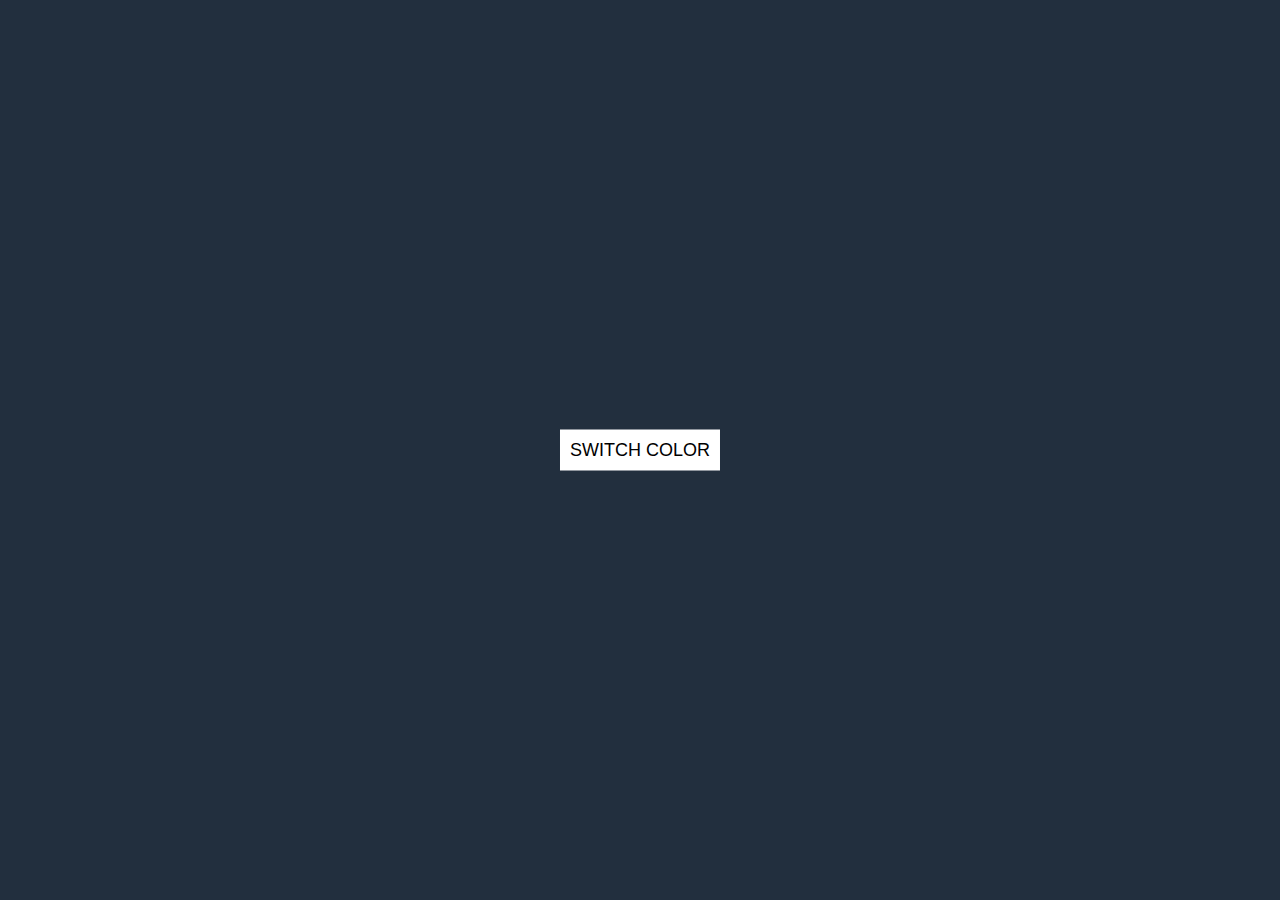
<file: Change Background Color/index.html>
<!DOCTYPE html>
<html>
    <head>
    <link rel="stylesheet" type="text/css" href="style.css">

        <title>3d Routation</title>
    </head>
    <body>
        <button>Switch color</button>
        <script type='text/javascript'>
            var color= ["#222f3e","#d334","#777",'#45e','red','blue'];
            var i = 0;
            document.querySelector("button").addEventListener("click",
             function(){
                i = i < color.length ? ++i : 0;
                document.querySelector("body").style.background = color[i]

            })
        </script>
    </body>
</html>
</file>
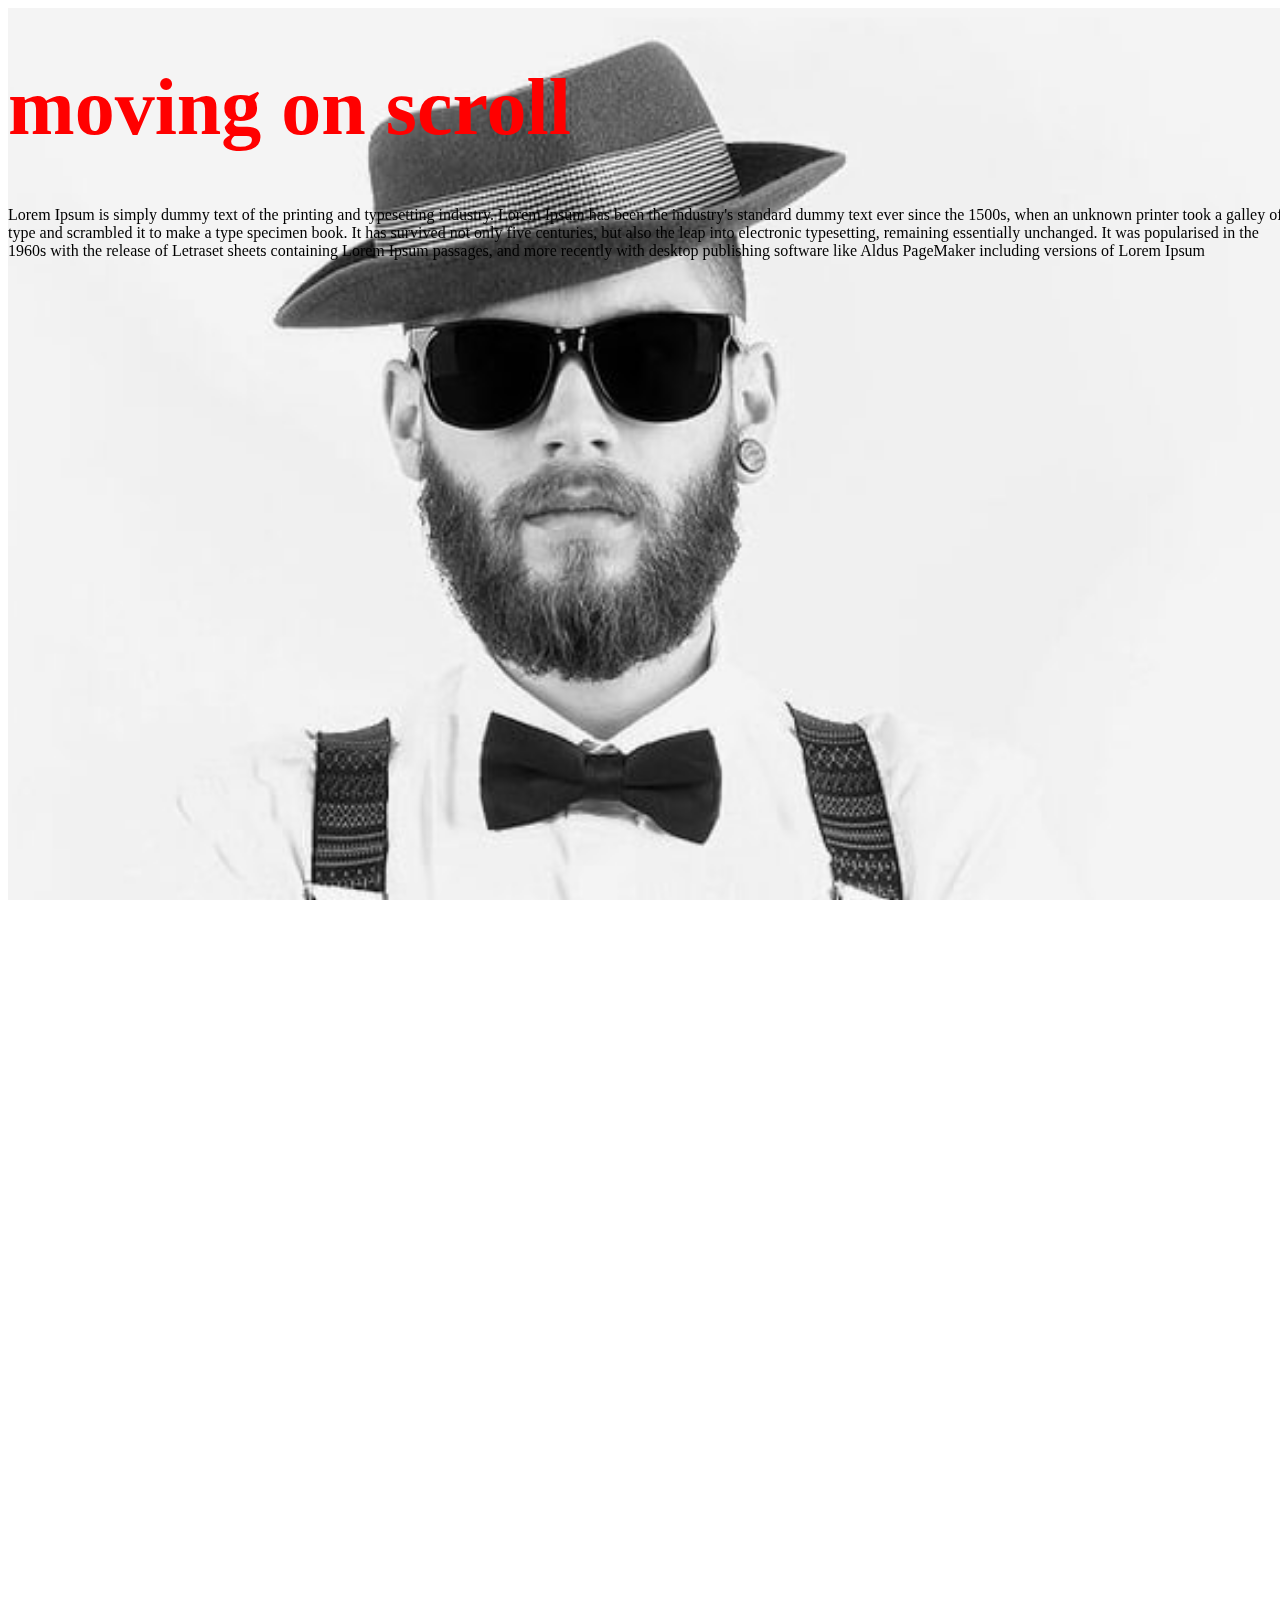
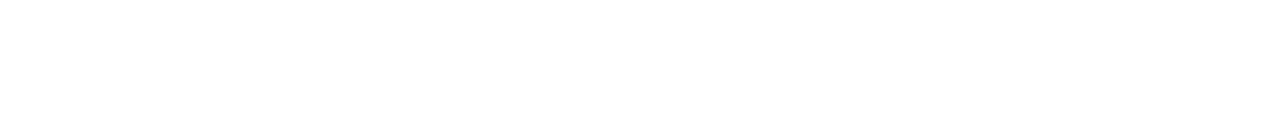
<file: Change Opacity On Scroll/index.html>
<!DOCTYPE html>
<html lang="en">

<head>
    <meta charset="UTF-8">
    <meta name="viewport" content="width=device-width, initial-scale=1.0">
    <meta http-equiv="X-UA-Compatible" content="ie=edge">
    <link rel="stylesheet" href="style.css">
    <title>Document</title>
</head>

<body>
    <div class="img"></div>
    <div class="section">
            <section>
                    <h1>moving on scroll</h1>
                    <p>
                            Lorem Ipsum is simply dummy text of the printing and typesetting industry.
                             Lorem Ipsum has been the industry's standard dummy text ever since the 1500s,
                              when an unknown printer took a galley of type and scrambled it to make a type specimen book.
                               It has survived not only five centuries, but also the leap into electronic typesetting, 
                               remaining essentially unchanged.
                                It was popularised in the 1960s with the release of Letraset sheets containing Lorem Ipsum passages,
                             and more recently with desktop publishing software like Aldus PageMaker including versions of Lorem Ipsum
                    </p>
            </section>
    </div>
    <script src="https://code.jquery.com/jquery-3.3.1.js"></script>
    <script type="text/javascript">
        $(document).ready(function(){
            $(window).scroll(function(){
                $(".section").css("opacity", 1 -
                $(window).scrollTop()/500)
            })
        })


    </script>
</body>

</html>
</file>
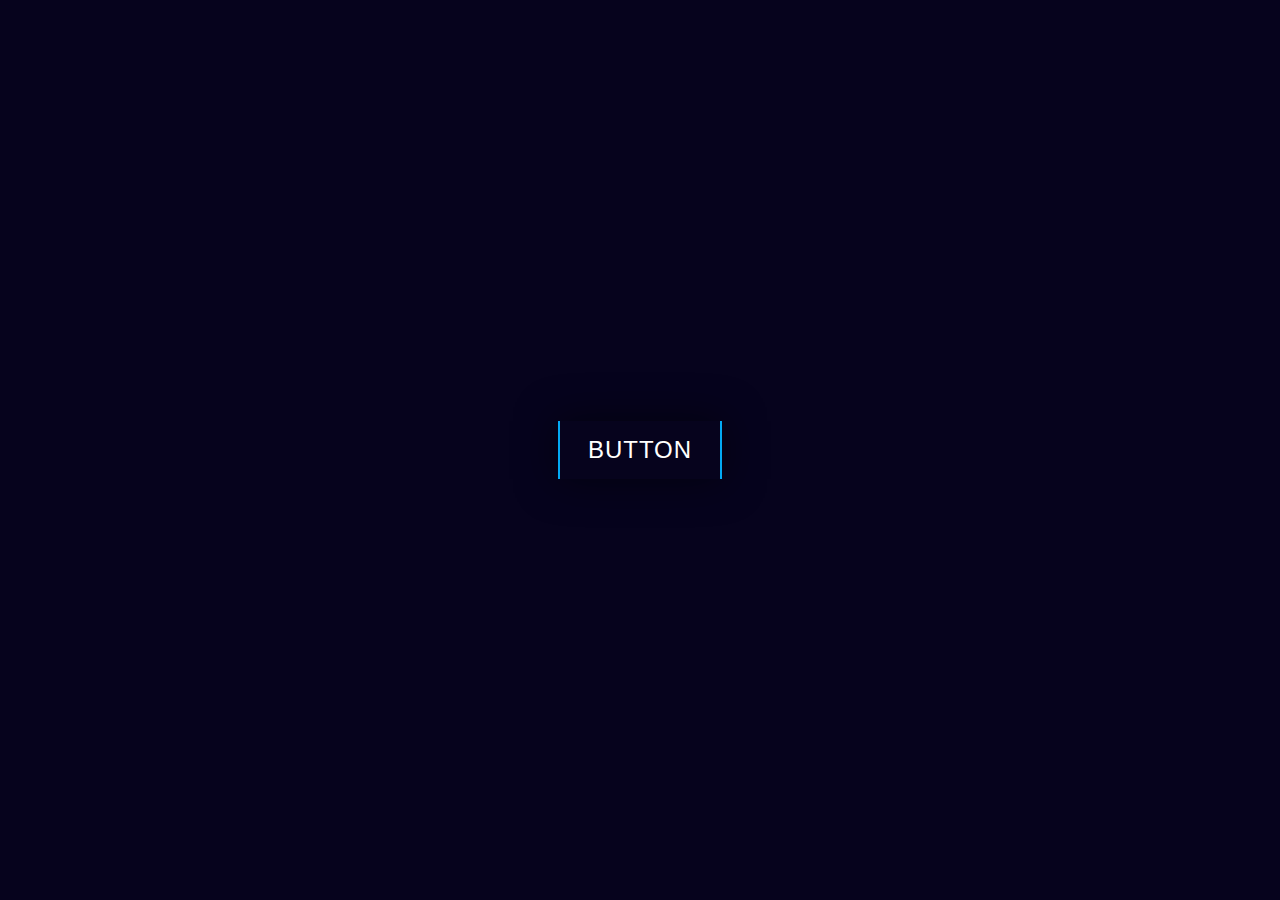
<file: Creative Button/index.html>
<!DOCTYPE html>
<html>
    <head>
    <link rel="stylesheet" type="text/css" href="style.css">

        <title>3d Routation</title>
    </head>
    <body>
        <a href='#'>BUTTON
            <span></span>
            <span></span>
            <span></span>
            <span></span>
            <span></span>
            <span></span>
        </a>
       
    </body>
</html>
</file>
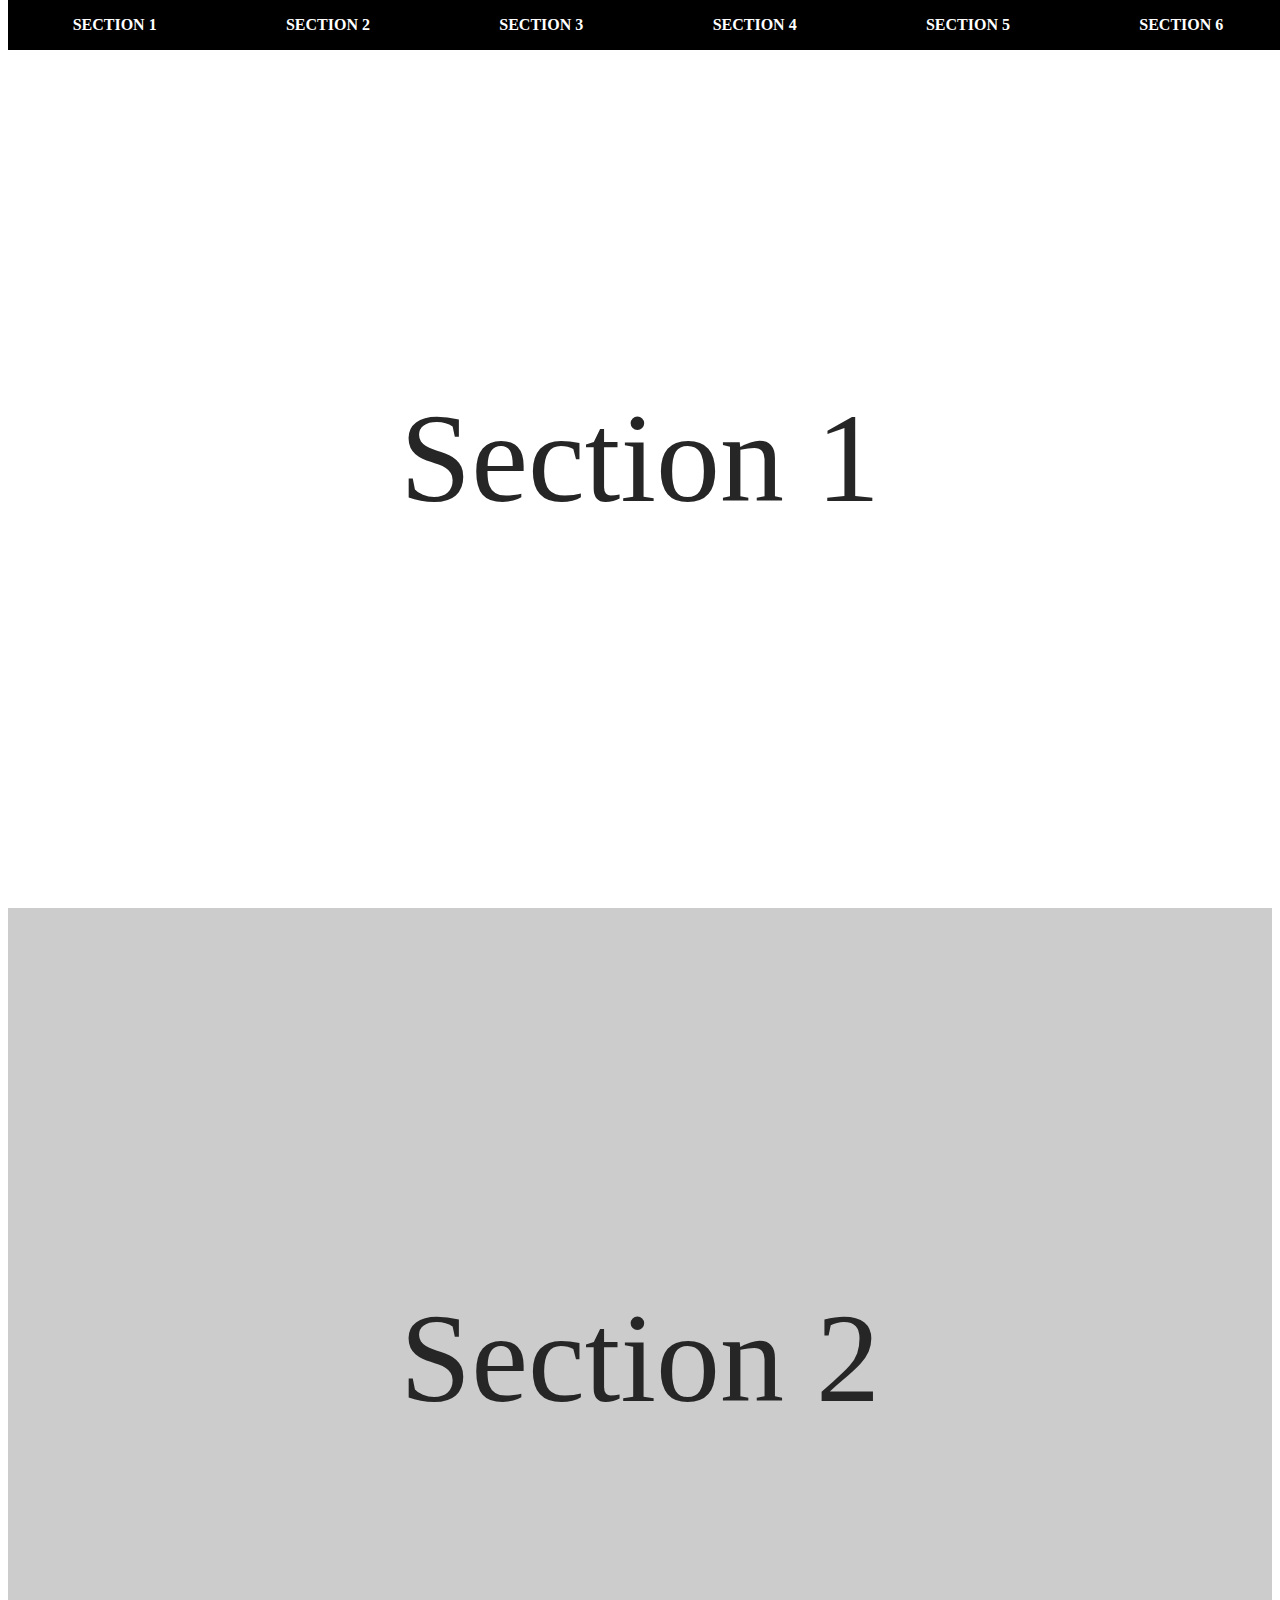
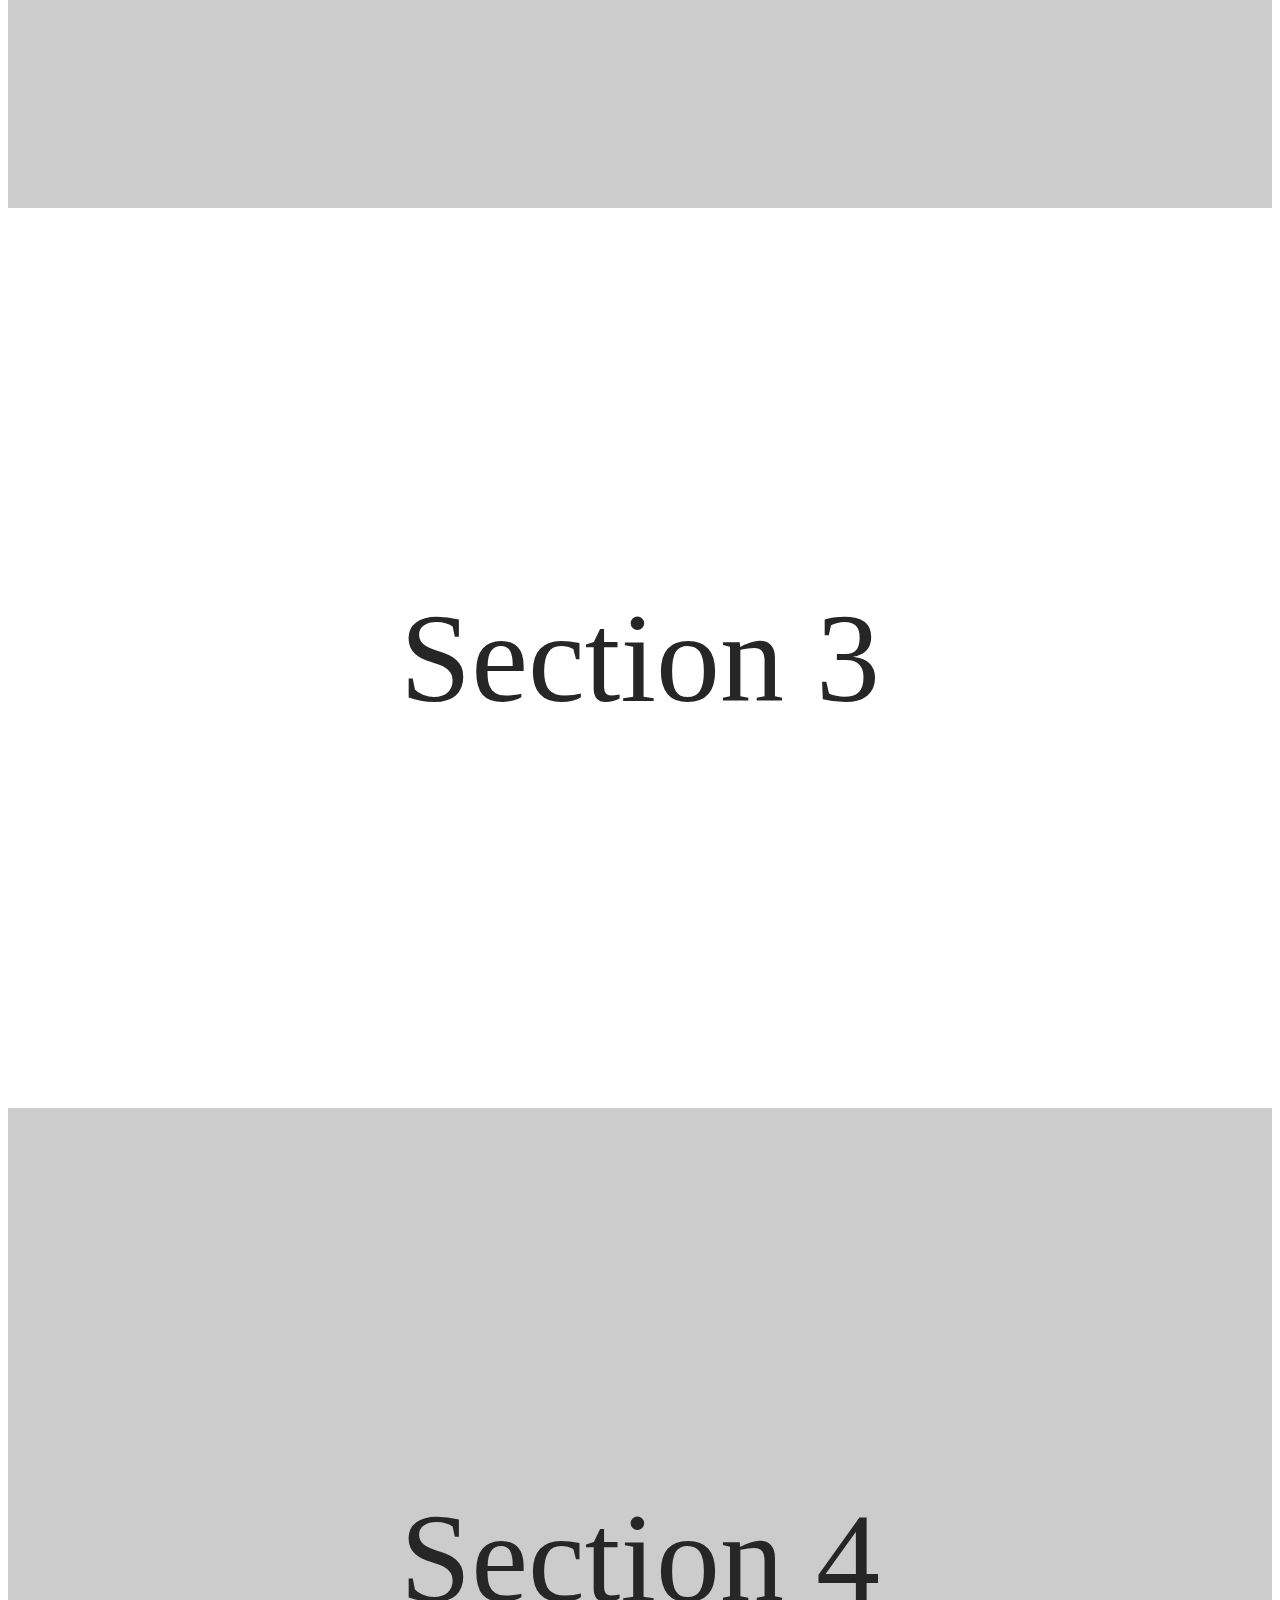
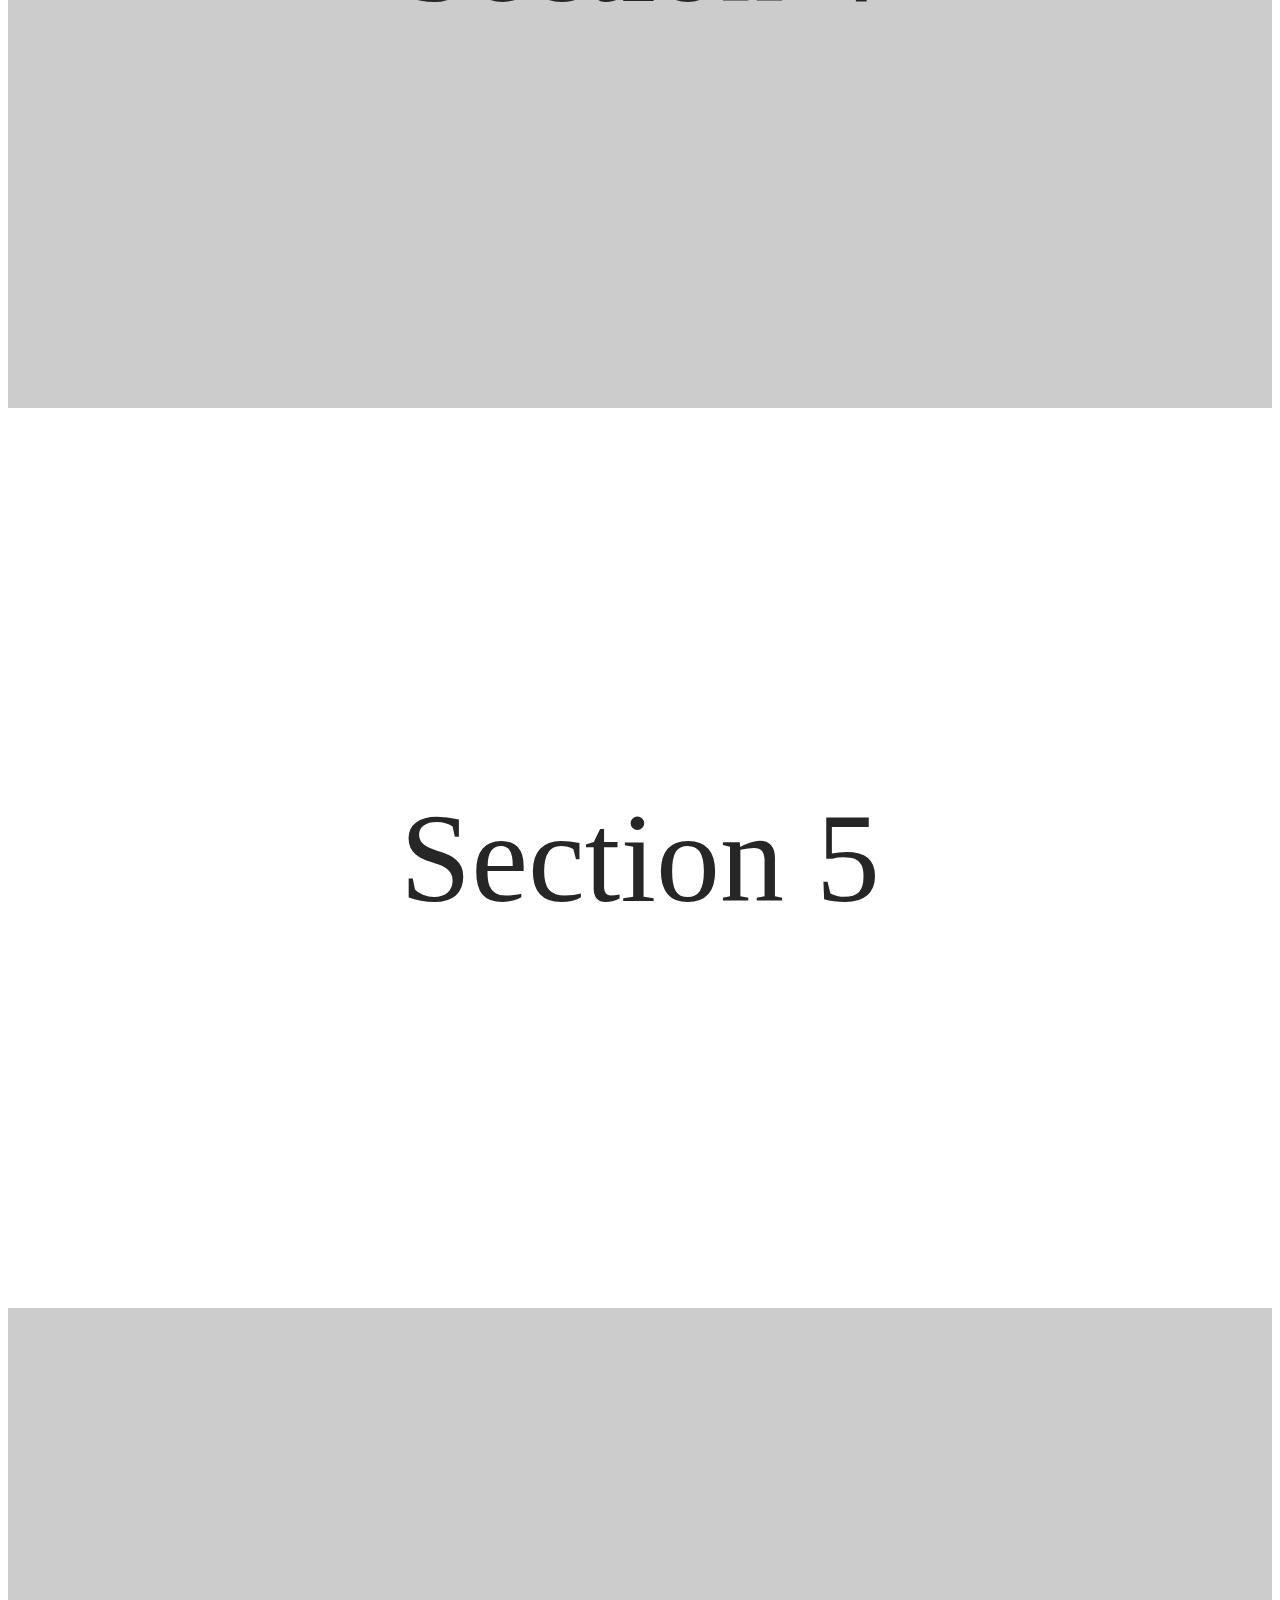
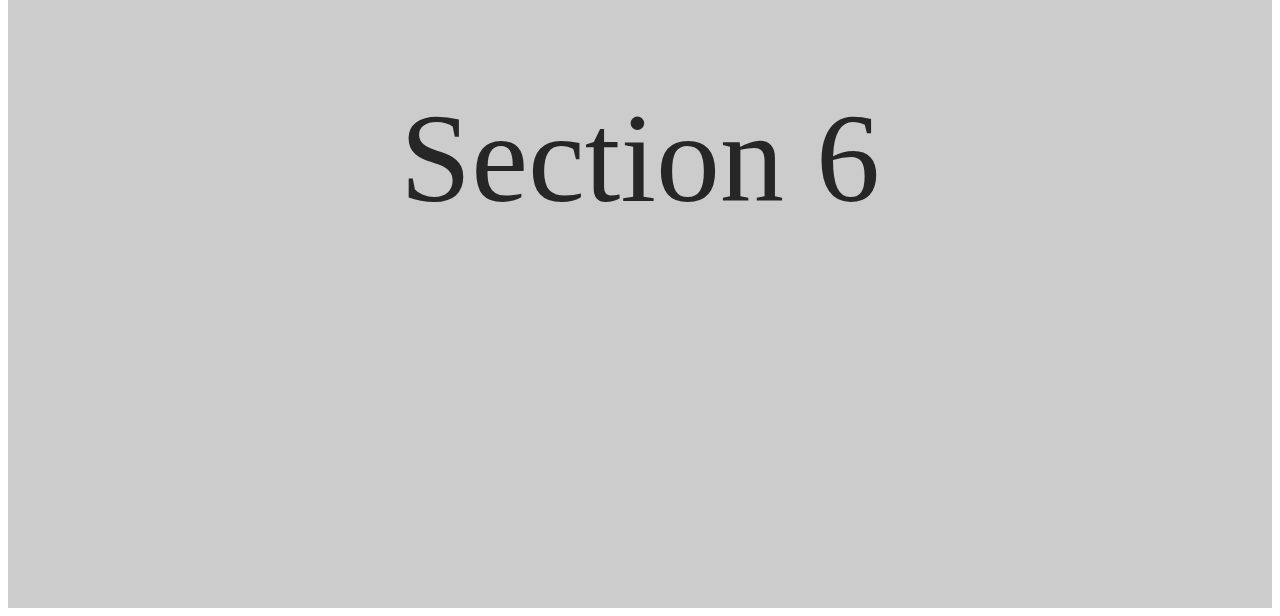
<file: CSS Smooth Scrolling/index.html>
<!DOCTYPE html>
<html>
    <head>
    <link rel="stylesheet" type="text/css" href="style.css">

        <title>3d Routation</title>
    </head>
    <body>
        <ul>
            <li><a href='#sec1'>section 1 </a></li>
            <li><a href='#sec2'>section 2 </a></li>
            <li><a href='#sec3'>section 3 </a></li>
            <li><a href='#sec4'>section 4 </a></li>
            <li><a href='#sec5'>section 5 </a></li>
            <li><a href='#sec6'>section 6 </a></li>
        </ul>
        <section id='sec1' data-text='Section 1'></section>
        <section id='sec2' data-text='Section 2'></section>
        <section id='sec3' data-text='Section 3'></section>
        <section id='sec4' data-text='Section 4'></section>
        <section id='sec5' data-text='Section 5'></section>
        <section id='sec6' data-text='Section 6'></section>
    </body>
</html>
</file>
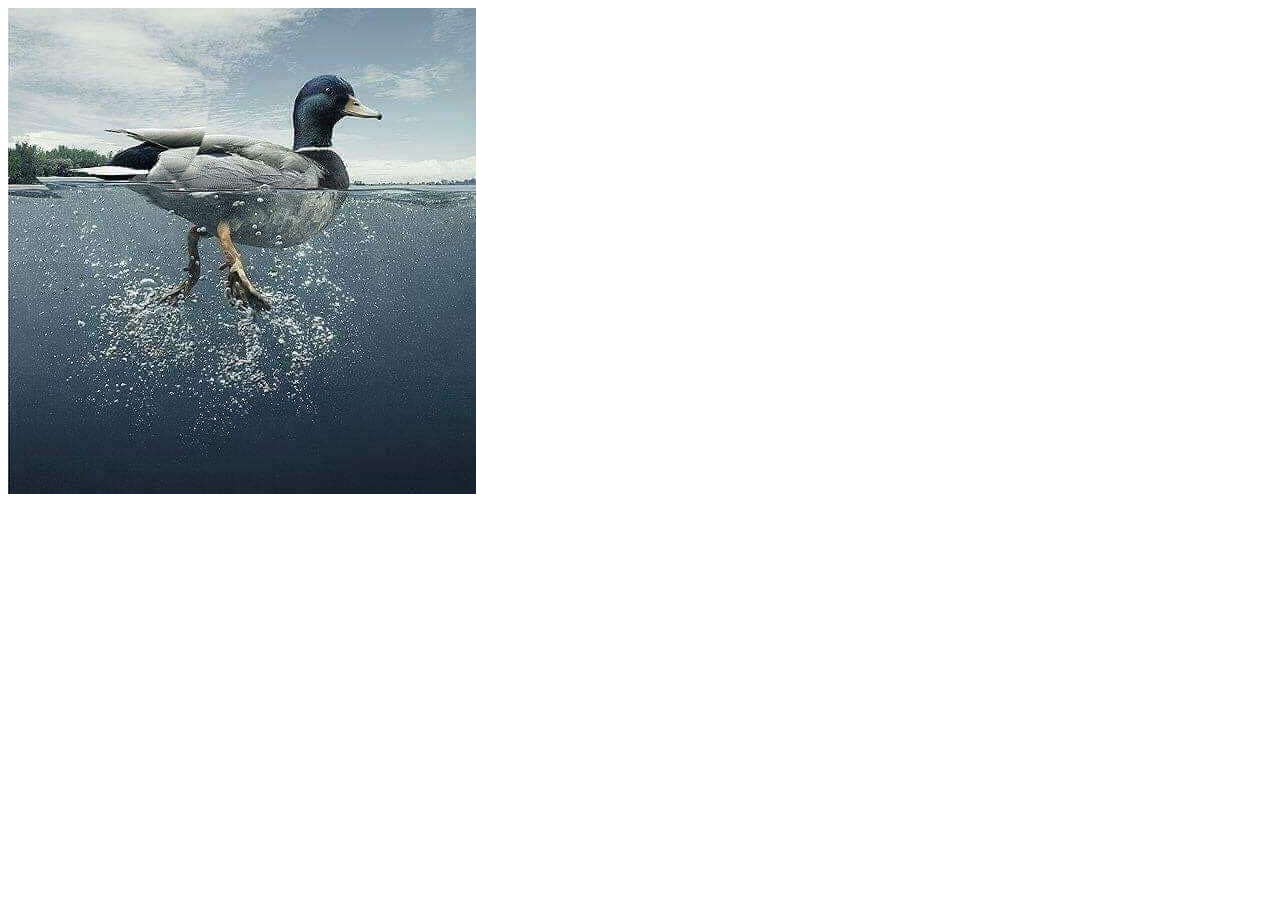
<file: Focus/index.html>
<!DOCTYPE html>
<html>
    <head>
    <link rel="stylesheet" type="text/css" href="style.css">

        <title>3d Routation</title>
    </head>
    <body>
         <div class='b'>
                <div id='cursor'></div>
        </div>
        <script type='text/javascript'>
            var cursor = document.getElementById('cursor');
            document.addEventListener('mousemove'
                , function(e){
                    var x= e.clientX;
                    var y= e.clientY;
                    cursor.style.left = x + 'px';
                    cursor.style.top = y + 'px';
                })
        </script>
    </body>
</html>
</file>
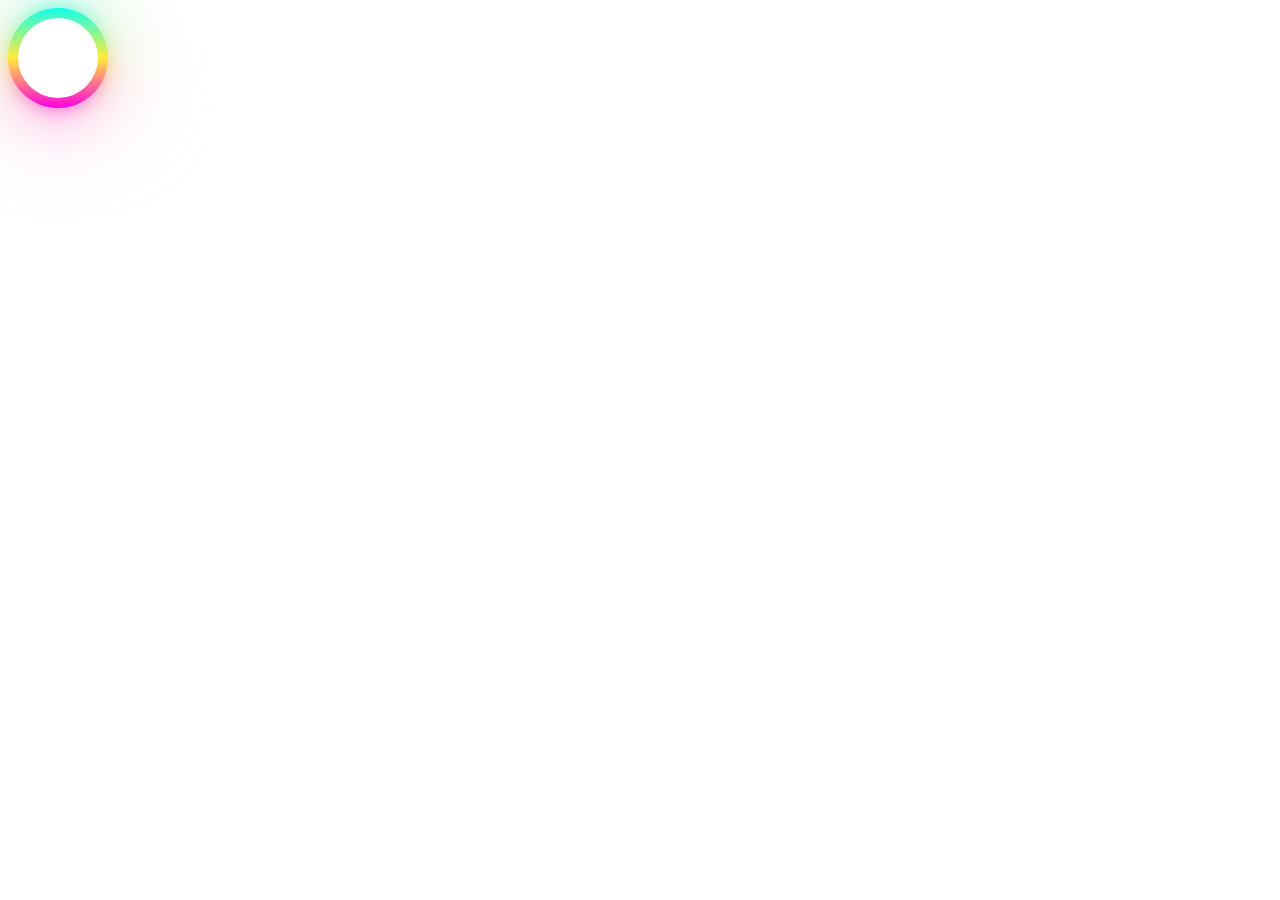
<file: Glowing Gradient Loader/index.html>
<!DOCTYPE html>
<html>
    <head>
    <link rel="stylesheet" type="text/css" href="style.css">

        <title>3d Routation</title>
    </head>
    <body>
        <div class='loader'>
            <span></span>
            <span></span>
            <span></span>
            <span></span>
            <span></span>
        </div>
    </body>
</html>
</file>
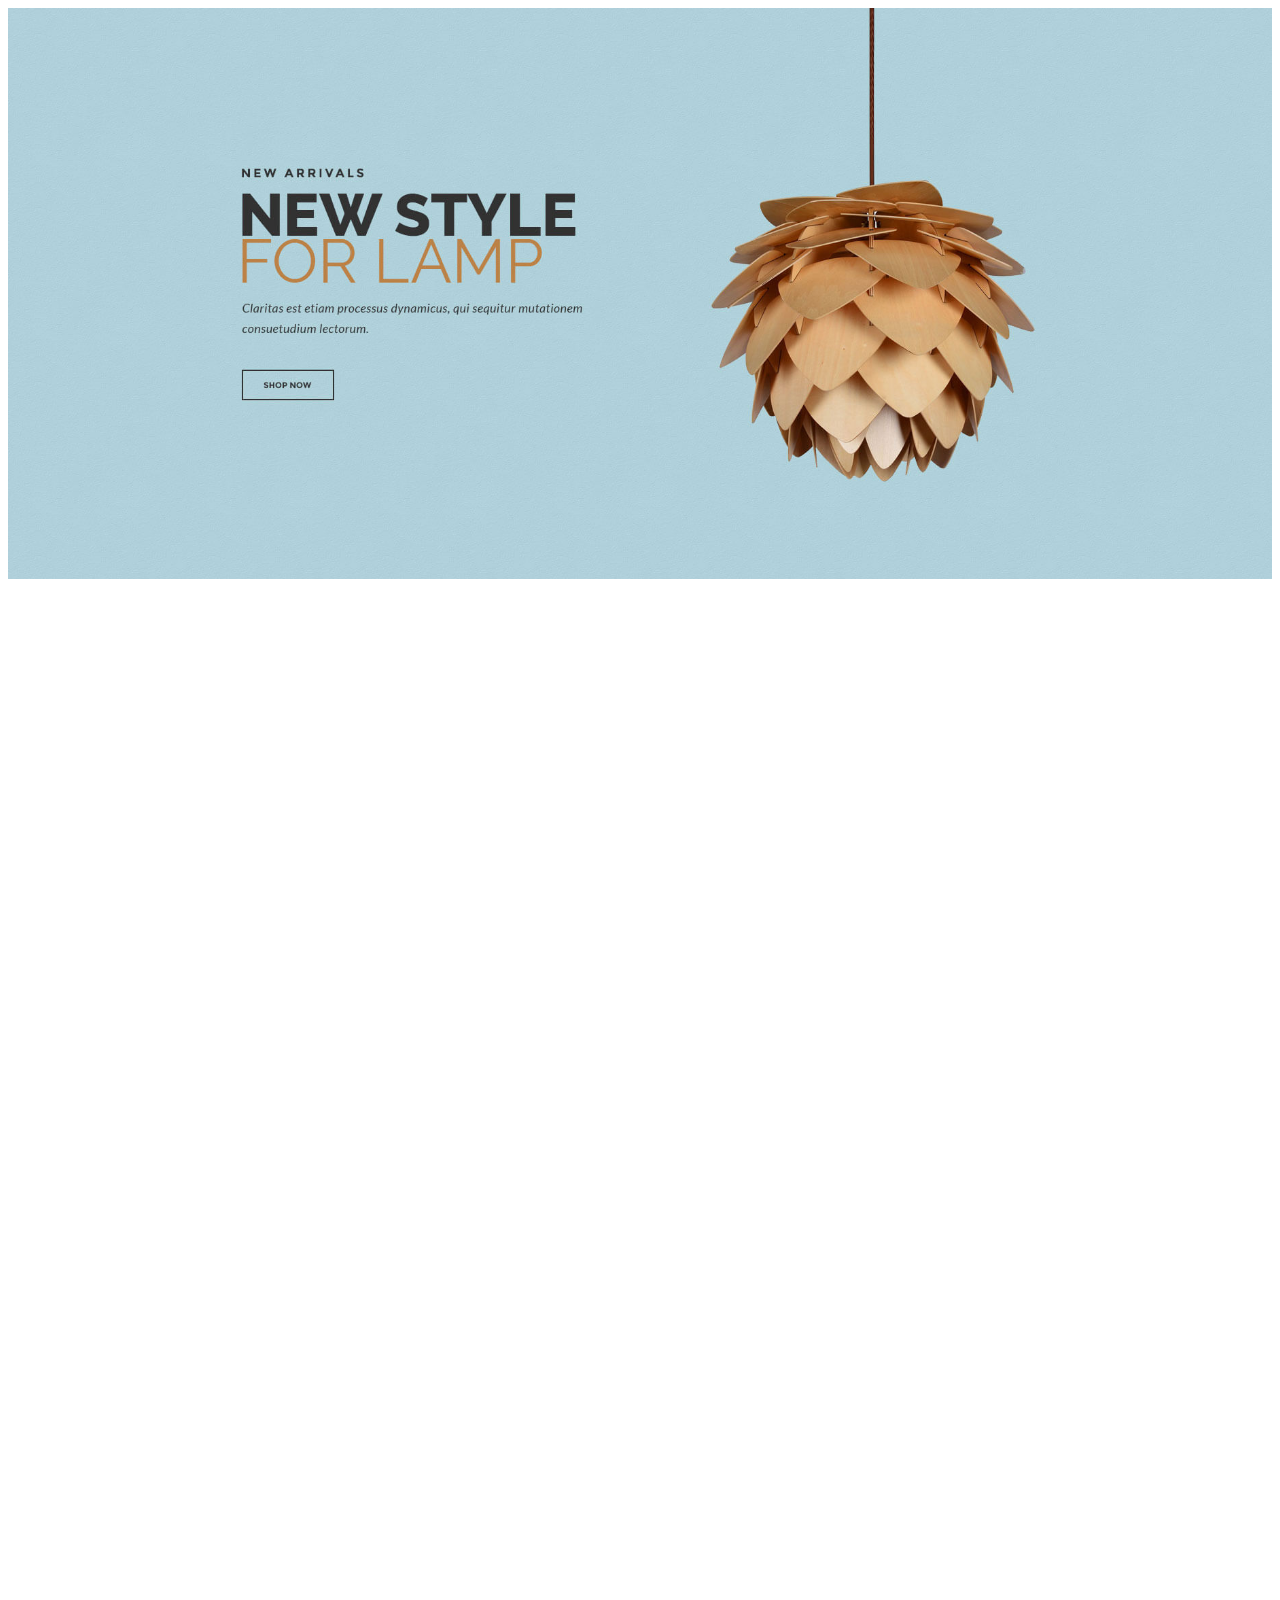
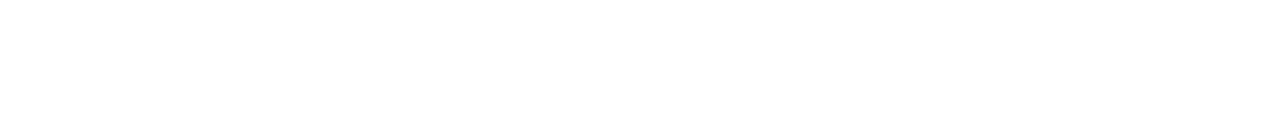
<file: Image Zoom On Scroll/index.html>
<!DOCTYPE html>
<html lang="en">

<head>
    <meta charset="UTF-8">
    <meta name="viewport" content="width=device-width, initial-scale=1.0">
    <meta http-equiv="X-UA-Compatible" content="ie=edge">
    <link rel="stylesheet" href="style.css">
    <script src="https://code.jquery.com/jquery-3.3.1.js"></script>
    <script type="text/javascript">
        $(window).scroll(function(){
            var scroll = $(window).scrollTop(); 
            $('.zoom img').css({
                width: (100+scroll/5) + "%"
            })
        })

    </script>
    <title>Document</title>
</head>

<body>
    <section class='zoom'>
        <img src="1.jpg" alt="">
    </section>
    
</body>

</html>
</file>
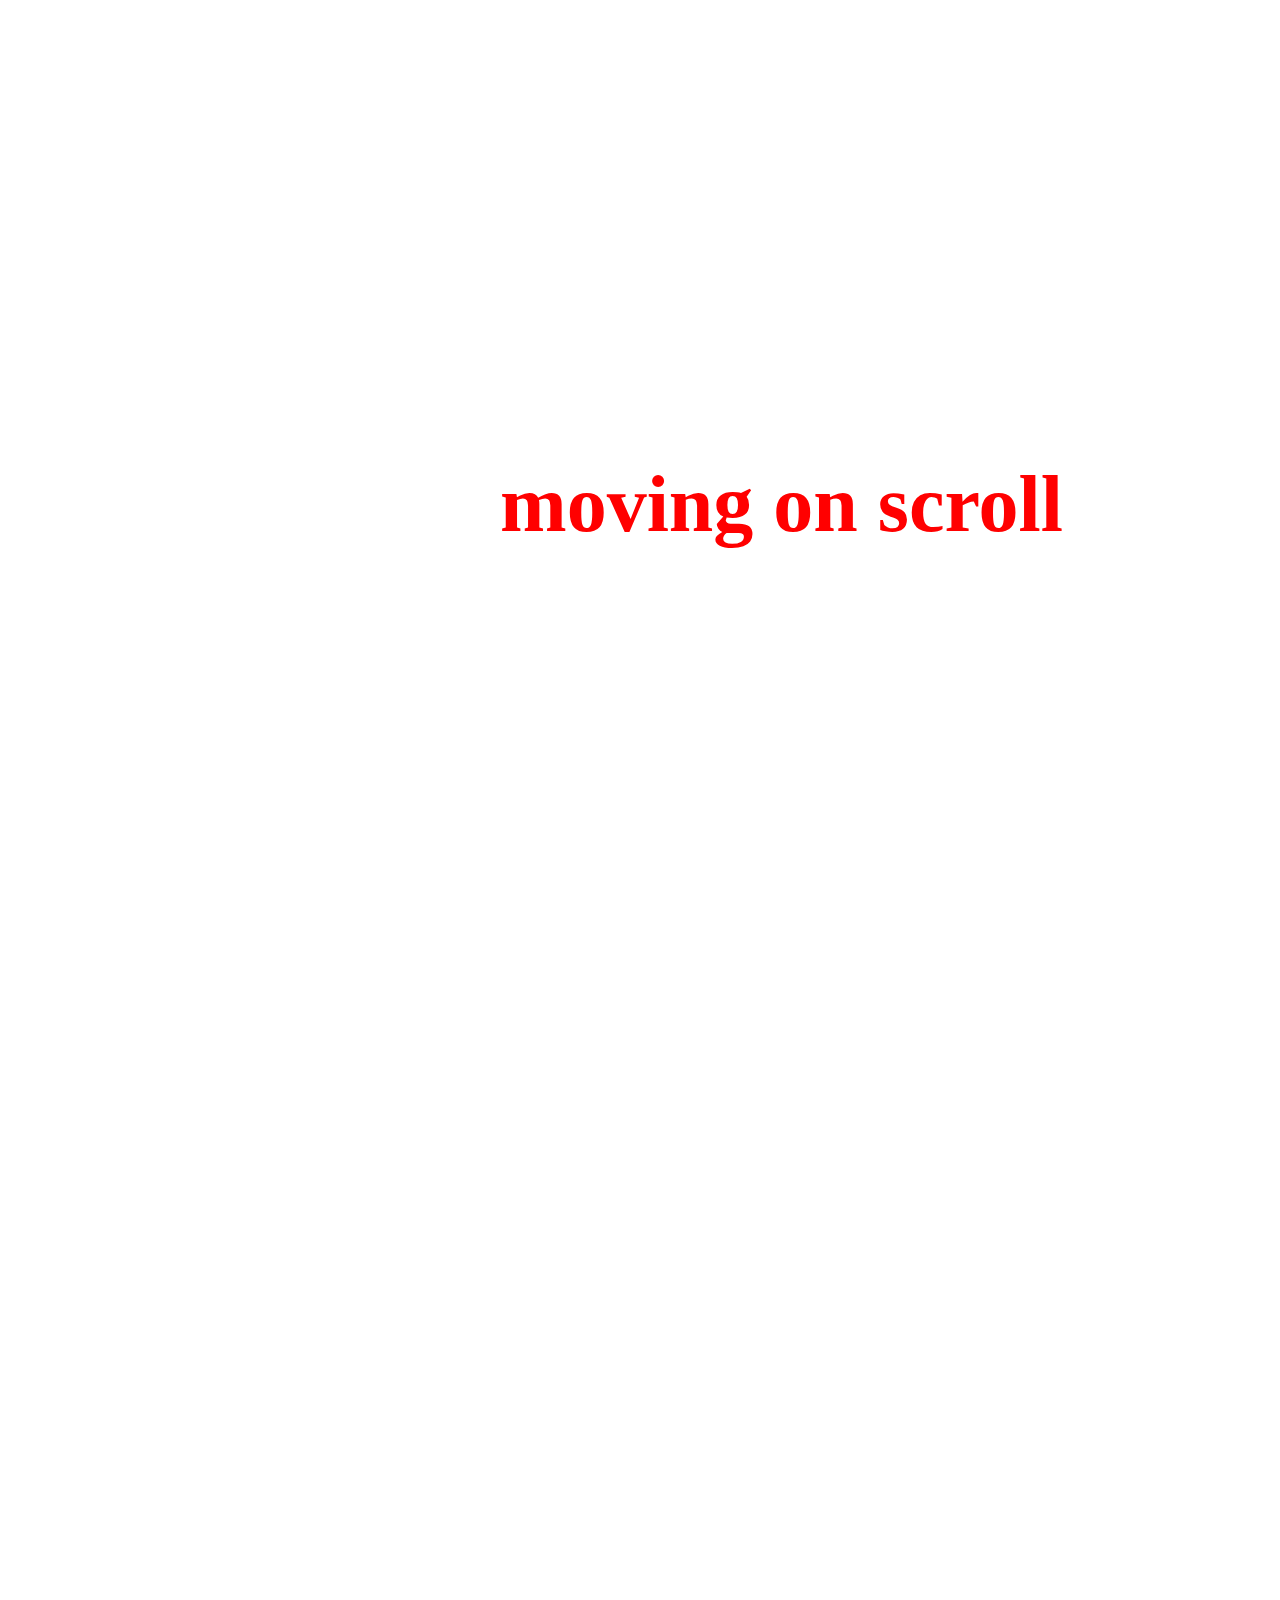
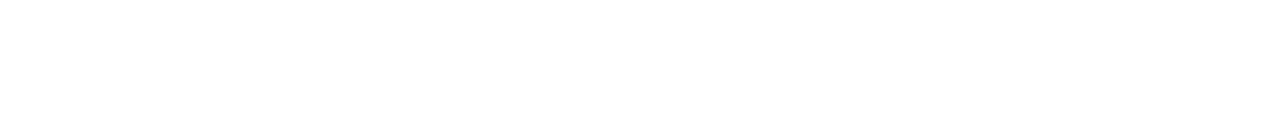
<file: Moving Text on Scroll/index.html>
<!DOCTYPE html>
<html lang="en">

<head>
    <meta charset="UTF-8">
    <meta name="viewport" content="width=device-width, initial-scale=1.0">
    <meta http-equiv="X-UA-Compatible" content="ie=edge">
    <link rel="stylesheet" href="style.css">
    <title>Document</title>
</head>

<body>
    <h1>moving on scroll</h1>
    <script src="https://code.jquery.com/jquery-3.3.1.js"></script>
    <script type="text/javascript">
        $(document).on('scroll', function () {
            $('h1').css('left', Math.max(500 - 0.35*window.scrollY,
            100)
                + "px");
        })


    </script>
</body>

</html>
</file>
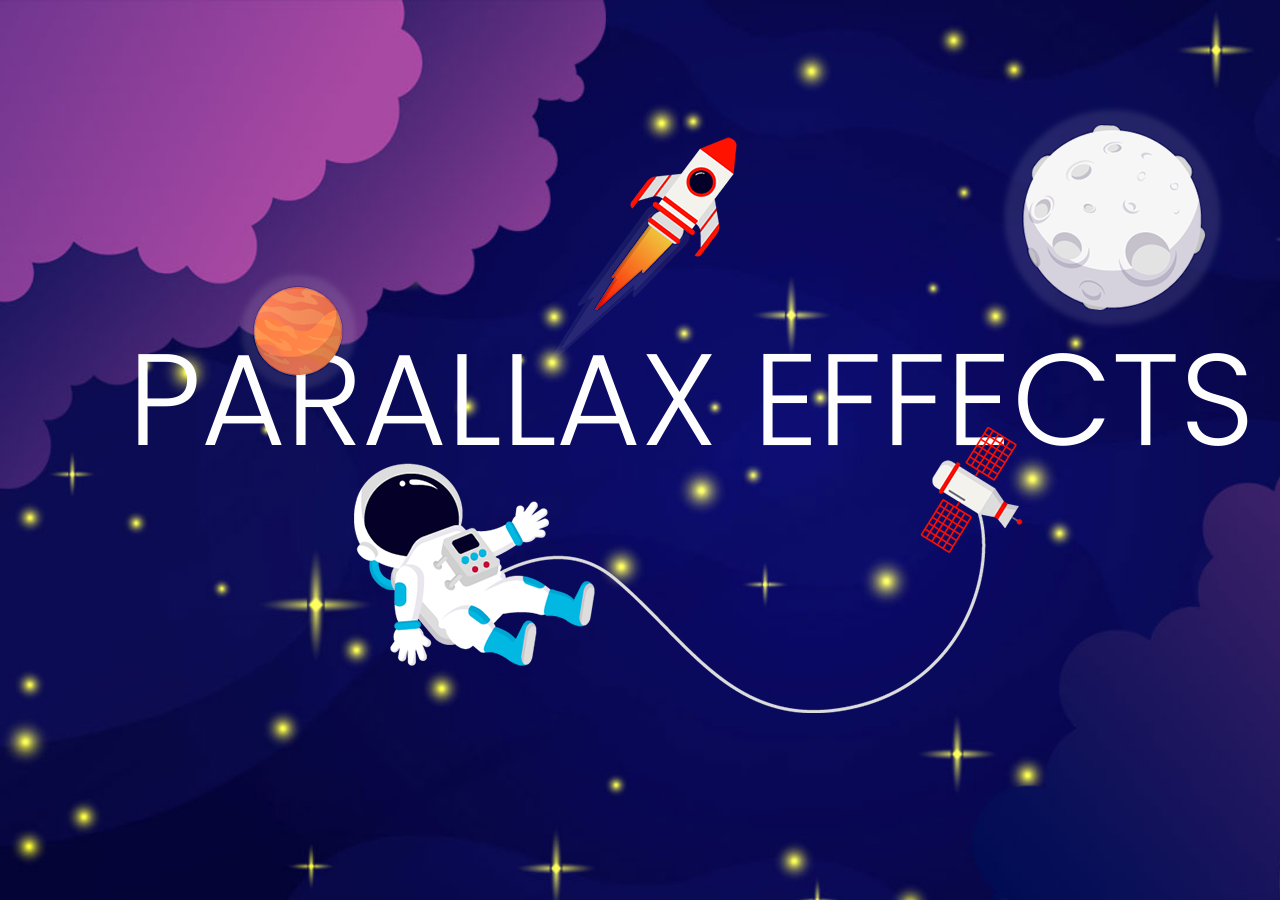
<file: Parallax.js_OnlineTutorials/index.html>
<!doctype html>
<html>
<head>
	<meta charset="utf-8">
	<title>Parallax.js</title>
	<link rel="stylesheet" href="style.css">
<script src="parallax.js"></script>
</head>
<body>
	<div class="container">
		<ul id="scene">
			<li class="layer" data-depth=".1"><img src="text.png"></li>
			<li class="layer" data-depth="1"><img src="planet1.png"></li>
			<li class="layer" data-depth="-1"><img src="planet2.png"></li>
			<li class="layer" data-depth="2"><img src="astronaut.png"></li>
			<li class="layer" data-depth="0.5"><img src="rocket.png"></li>
		</ul>
	</div>
	<script>
		var scene = document.getElementById('scene');
		var parallax = new Parallax(scene);
	</script>
</body>
</html>
</file>
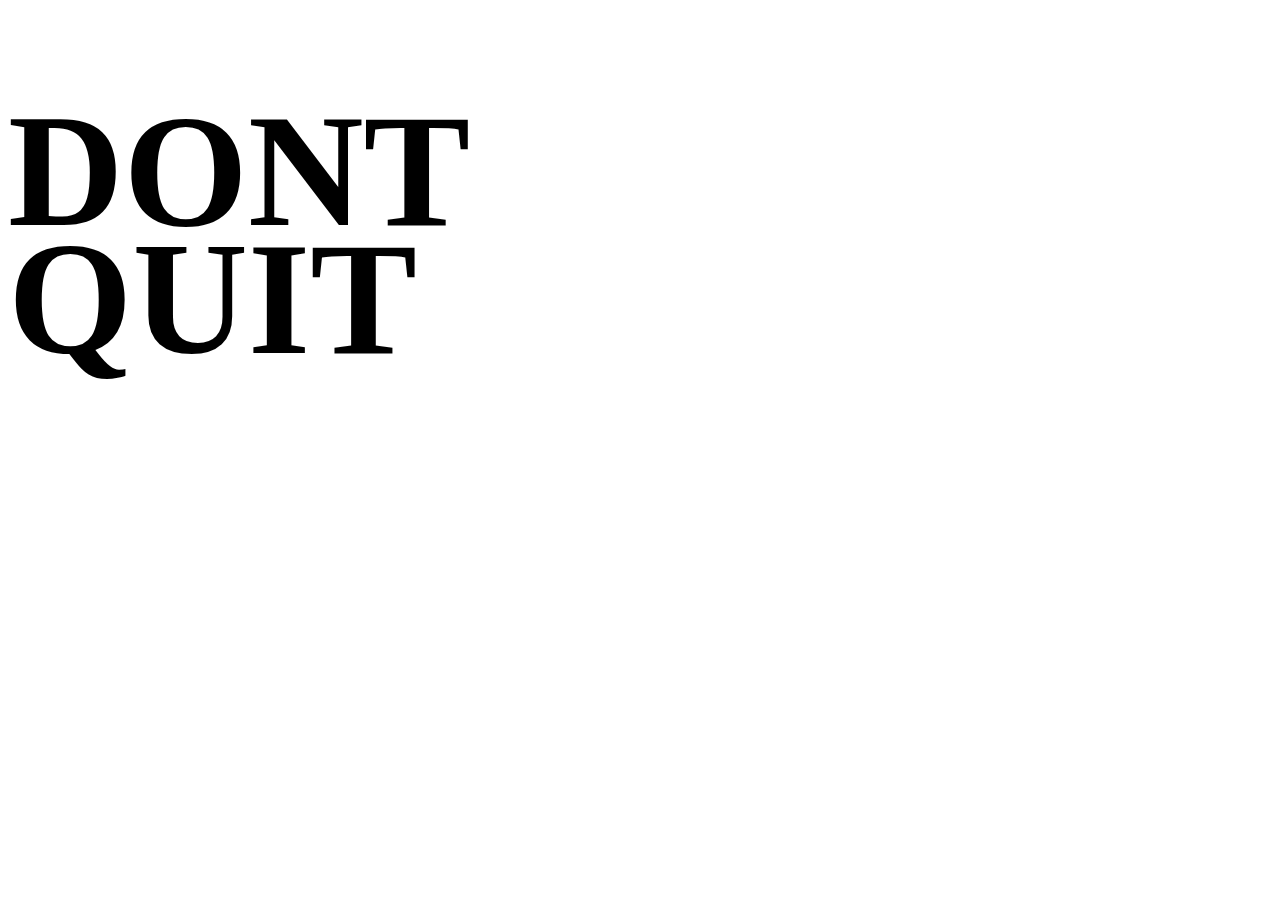
<file: Text Transition Hover/index.html>
<!DOCTYPE html>
<html>
    <head>
    <link rel="stylesheet" type="text/css" href="style.css">

        <title>3d Routation</title>
    </head>
    <body>
        <h1>
            <span>Do<hide>nt</hide></span>
            <span><hide>Qu</hide>it</span>
            
        </h1>
    </body>
</html>
</file>
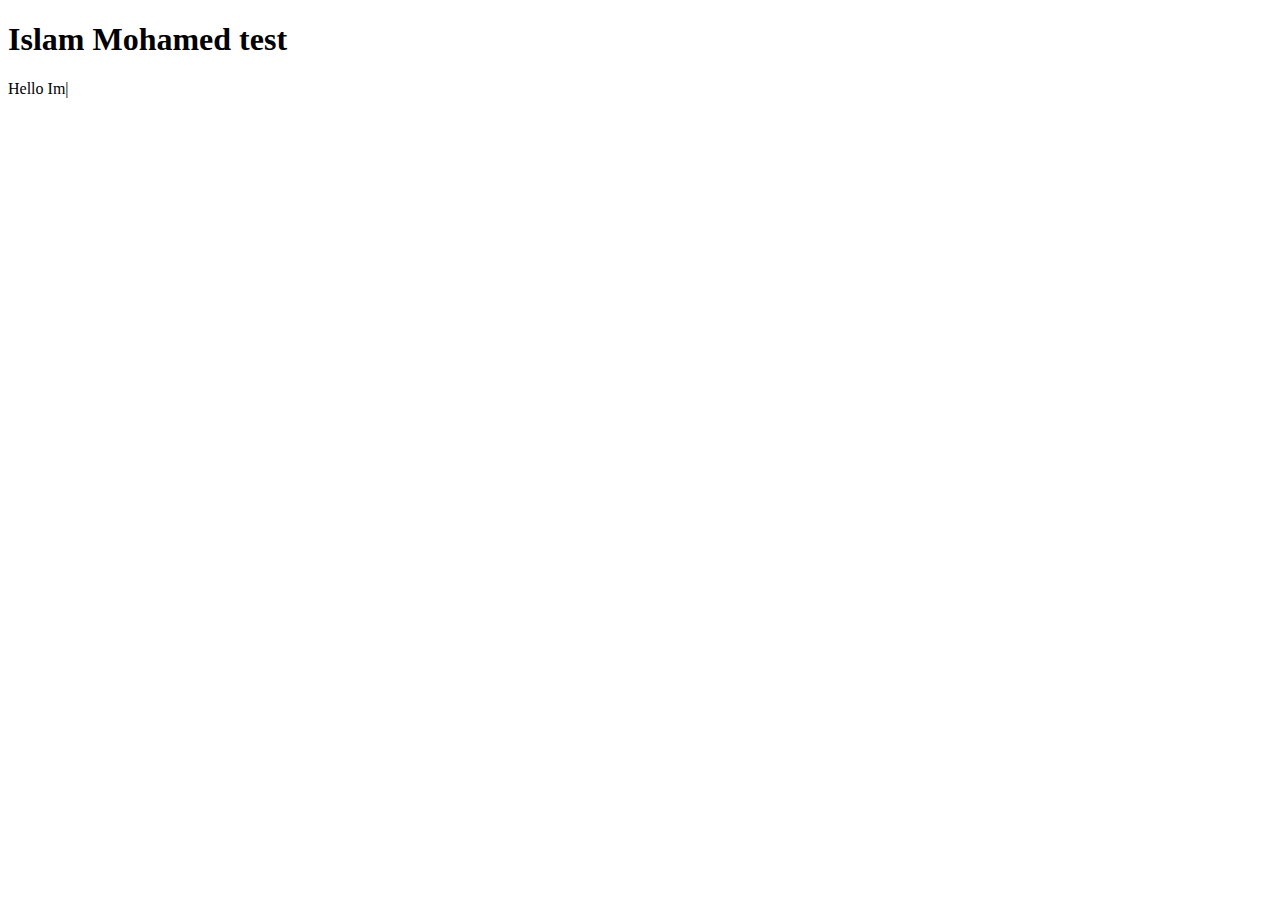
<file: typejs/text.html>
<!DOCTYPE html>
<html lang="en">
<head>
    <meta charset="UTF-8">
    <title>Document</title>
    <link href="http://www.jqueryscript.net/css/jquerysctipttop.css" rel="stylesheet" type="text/css">
    <script src="js/typed.js" type="text/javascript"></script>
    <script>
    document.addEventListener('DOMContentLoaded', function(){

        Typed.new("#typed", {
            stringsElement: document.getElementById('typed-strings'),
            typeSpeed: 30,
            backDelay: 500,
            loop: true,
            contentType: 'html', // or text
            // defaults to null for infinite loop
            loopCount: null,
            callback: function(){ foo(); },
            resetCallback: function() { newTyped(); }
        });
    });

    function newTyped(){ /* A new typed object */ }

    function foo(){ console.log("Callback"); }

    </script>       
</head>
<body>
    <div class="wrap">
        <h1 class="h1">Islam Mohamed test</h1>
        <div class="type-wrap">
          <div id="typed-strings"> <span>Hello Im: <strong>FeontEnd</strong> Developer.</span>
            <p>It <em>types</em> out sentences.</p>
            <p>And then deletes them.</p>
            <p>Try it out!</p>
          </div>
          <span id="typed" style="white-space:pre;"></span> </div>
      </div>
</body>
</html>
</file>
<file: Change Background Color/style.css>
body{
    margin: 0;
    padding: 0;
    background: #222f3e;
}
button {
    position: absolute;
    top: 50%;
    left: 50%;
    transform: translate(-50%,-50%);
    padding: 10px;
    background: #fff;
    border: none;
    outline: none;
    font-size: 18px;
    text-transform: uppercase;
    cursor: pointer;
}
</file>
<file: Change Opacity On Scroll/style.css>
body{
    height: 1700px;
}

.section 
{
    position: fixed;
    height: 100vh;
    width: 100%;background: url('team-bw-3.jpg');
    background-attachment: fixed;
    background-size: cover;
    display: flex;
    justify-content: center;
}
h1{
    
   top: 50%;
    font-size: 5em;
    color:red ;

}
section{
    position: relative;
}
</file>
<file: Creative Button/style.css>
body{
    margin: 0;
    padding: 0;
    display: flex;
    justify-content: center;
    align-items: center;
    min-height: 100vh;
    font-family: sans-serif;
    background: #06031d
}
a {
    position: relative;
    padding: 15px 30px;
    font-size: 24px;
    text-transform: uppercase;
    letter-spacing: 1px;
    text-decoration: none;
    color:#fff;
    box-shadow: 0 0 40px rgba(0,0,0,.5);
    overflow: hidden;
}
 a span {
     position: absolute;
     display: block;
     background: #03a9f4;
 } 
 a span:nth-child(1){
    top:0;
    left:0;
    width: 2px;
    height: 100%;
    transform: translateY(0);
 }
 a:hover span:nth-child(1){
    transform: .5s;
    transform: translateY(-100%);

 }
 a span:nth-child(4){
    top:0;
    right:0;
    width: 2px;
    height: 100%;
    transform: translateY(0);
 }
 a:hover span:nth-child(4){
    transform: .5s;
    transform: translateY(100%);

 }
 a span:nth-child(2){
    top:0;
    left:0;
    width: 100%;
    height: 2px;
    transform: translateX(-100%);
 }
 a:hover span:nth-child(2)
 {
    transform: translateX(100%);
    transition: 0.75s;
    transition-delay: 0.25s;
 }
 
 a span:nth-child(5){
    bottom:0;
    left:0;
    width: 100%;
    height: 2px;
    transform: translateX(100%);
 }
 a:hover span:nth-child(5)
 {
    transform: translateX(-100%);
    transition: 0.75s;
    transition-delay: 0.25s;
 }
 a span:nth-child(3){
    top:0;
    right: 0;
    width: 2px;
    height: 100%;
    transform: translateY(-100%);
 }
 a:hover span:nth-child(3){
    transform: .5s;
    transition-delay: 0.5s;
    transform: translateY(0);

 }
 
 a span:nth-child(6){
    top:0;
    left: 0;
    width: 2px;
    height: 100%;
    transform: translateY(100%);
 }
 a:hover span:nth-child(6){
    transform: .5s;
    transition-delay: 0.5s;
    transform: translateY(0);

 }
</file>
<file: CSS Smooth Scrolling/style.css>
body{

}
html{
    scroll-behavior: smooth
}
section{
    
    height: 100vh;
    display: flex;
    justify-content: center;
    align-items: center;
}
section:nth-child(odd)
{
    background: #ccc;
}
section::before
{
    content: attr(data-text);
    color: #262626;
    font-size: 8em;

}
ul {
    width: 100%;
    background: #000;
    height: 50px;
    margin: 0;
    padding: 0;
    position: absolute;
    top: 0;
    letter-spacing: 0;
    display: flex;
    justify-content: space-around;
}
ul li {
    list-style: none
}
ul li a {
    color: #fff;
    line-height: 50px;
    box-sizing: border-box;
    font-weight: bold;
    text-transform: uppercase;
    text-decoration: none;
}
</file>
<file: Focus/style.css>
.b{
    background-image: url(1.jpg) ;
    height: 100vh;
    background-repeat: no-repeat;
    background-size: auto;
    overflow: hidden;
    cursor: none;
    background-attachment: local;
    width: 70%;
}

#cursor{
    position: absolute;
    width: 200px;
    height: 200px;
    background: url(1.jpg);
    border-radius: 50%;
    background-attachment: fixed;

}
</file>
<file: Image Zoom On Scroll/style.css>
body{
    height: 1700px;
}

section
{
    width:100%;
    height: 700px;
    overflow: hidden;
    position: relative;
}
section img
{
    width: 100%;
    position: absolute;
    top: 0%;
    left: 50%;
    transform: translate(-50%)
}
</file>
<file: Moving Text on Scroll/style.css>
body{
    height: 1700px;
}

h1{
    position: fixed;
    top: 50%;
    left:500px;
    transform: translateY(-50%);
    white-space: nowrap;
    font-size: 5em;
    color:red ;

}
</file>
<file: Parallax.js_OnlineTutorials/style.css>
body
{
	margin: 0;
	padding: 0;
}
.container
{
	width: 100%;
	height: 100vh;
	overflow: hidden;
	background: url(background.jpg);
	background-size: cover;
	background-attachment: fixed;
}
.mixBlnd
{
	background-blend-mode: screen;
}
</file>
<file: Text Transition Hover/style.css>
h1{
    font-size: 10em;
    transition: .5s;
    line-height: .8em;
}
h1 span 
{
    position: relative;
    text-transform: uppercase;
    display: block;
    transition: .5s;
}
h1 span:nth-child(1)::before{
    content: '';
    position: absolute;
    top:calc( 50% - 15px);
    right: 67%;
    width: 17%;
    height: 30px;
    background: #f00;
    transform-origin: right;
    transform: scaleX(0);
    transition: .5s;
}
h1:hover span:nth-child(1)::before{
    transform: scaleX(1);
}
h1 span:nth-child(2)::before{
    content: '';
    position: absolute;
    top:calc( 50% - 15px);
    left: 0%;
    width: 16%;
    height: 30px;
    background: #f00;
    transform-origin: left;
    transform: scaleX(0);
    transition: .5s;
}
h1:hover span:nth-child(2)::before{
    transform: scaleX(1);
}
h1 span hide {
    transition: .5s;
    transition-delay: 1s;
}
h1:hover span hide {
    transition-delay: 1s;
    color:#fff;
    opacity: 0;
}
h1:hover span:nth-child(1) hide {
    padding: 30px
}
h1:hover span:nth-child(2) hide {
    padding: 40px
}
</file>
<file: Glowing Gradient Loader/style.css>
.loader {
    position: relative;
    width: 100px;
    height: 100px;
    border-radius: 50%;
    background: linear-gradient(#14ffe9,#ffeb3b,#ff00e0);
    animation: animate 1.5s linear infinite;
}
@keyframes animate {
    0%{
        transform: rotate(0deg)
    }
    100%{
        transform: rotate(360deg)
    }
    
}
.loader span{
    position: absolute;
    width: 100px;
    height: 100px;
    border-radius: 50%;
    background: linear-gradient(#14ffe9,#ffeb3b,#ff00e0);

}
.loader span:nth-child(1){
    filter: blur(5px)
}
.loader span:nth-child(2){
    filter: blur(10px)
}
.loader span:nth-child(3){
    filter: blur(25px)
}

.loader span:nth-child(4){
    filter: blur(50px)
}

.loader span::after{
    content: '';
    position: absolute;
    top:10px;
    left: 10px;
    right: 10px;
    bottom: 10px;
    background: #fff;
    border-radius: 50%;
}
</file>
